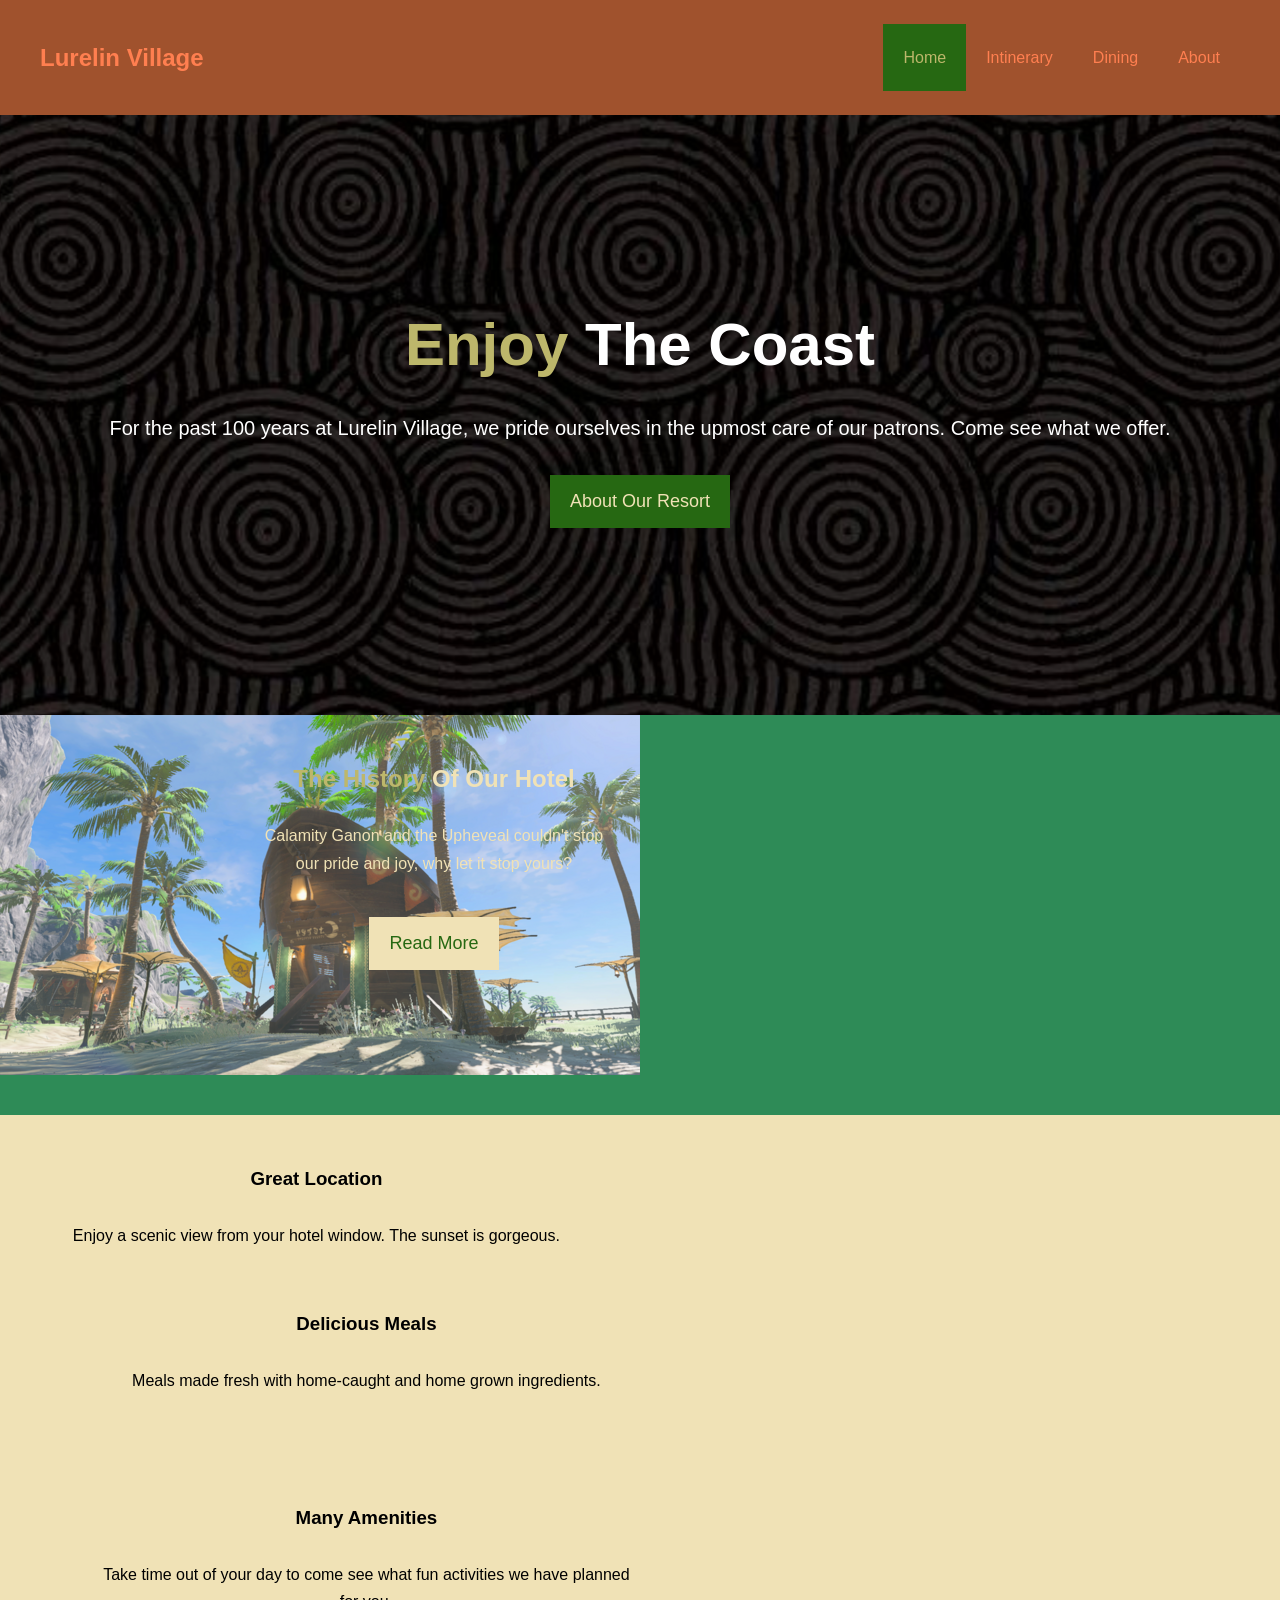
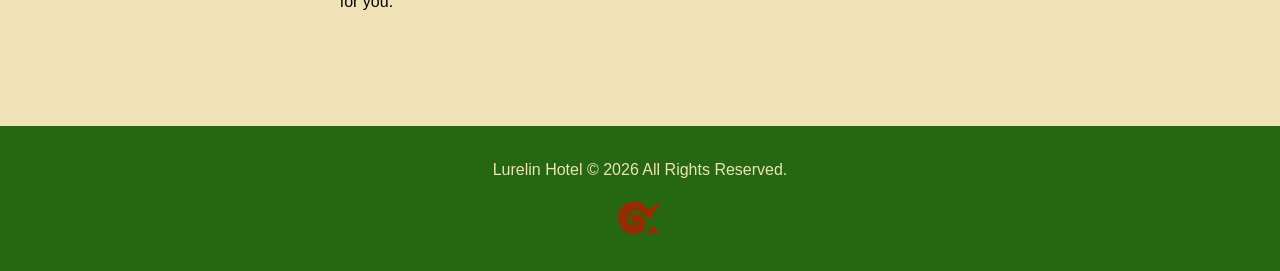
<file: index.html>
<!DOCTYPE html>
<html lang="en">
<head>
  <meta charset="UTF-8">
  <meta name="viewport" content="width=device-width, initial-scale=1.0">
  <meta name="description" content="Welcome to the most exciting getaway in Hyrule!">
  <meta name="keywords" content="Resort, hotel, Hyrule"> 
  <link rel="stylesheet" href="css/style.css">
  <title>Lurelin Village Resort</title>
</head>
<body>
<header>
<nav id="navbar">
<div class="container">
<h1 class="logo"><a href="index.html"></a>Lurelin Village</h1>  
<ul>
<li><a class="current" href="index.html">Home</a></li>
<li><a href="itinerary.html">Intinerary</a></li>
<li><a href="dining.html">Dining</a></li>
<li><a href="about.html">About</a></li>
</ul>
</div>
</nav>

<div id="showcase">
<div class="container">
  <div class="showcase-content">
<h1><span class="text-primary">Enjoy </span>The Coast</h1>
  <p class="lead">For the past 100 years at Lurelin Village, we pride ourselves in the upmost care of our patrons. Come see what we offer.</p>
  <a class="btn" href="about.html">About Our Resort</a>
</div>
</div>
</header>

<section id="home-info" class="bg-green">
<div class="info-img">
<div class="info-content">
  <h2><span class="text-primary"> The History</span> Of Our Hotel</h2>
  <p>Calamity Ganon and the Upheveal couldn't stop our pride and joy, why let it stop yours?</p>
  <a href="about.html" class="btn btn-light">Read More</a>
</div>
</section>

<section id="features">
<div class="box bg-light">
  <h3>Great Location</h3>
  <p>Enjoy a scenic view from your hotel window. The sunset is gorgeous.</p>
<div class="box bt-primary">
    <h3>Delicious Meals</h3>
  <p>Meals made fresh with home-caught and home grown ingredients.</p>
</div>
<div class="box bt-light">
    <h3>Many Amenities</h3>
  <p>Take time out of your day to come see what fun activities we have planned for you.</p>
</div>
</section>

<div class="clr"></div>

<footer id="main-footer">
<p>Lurelin Hotel &copy; 2026 All Rights Reserved.</p>
<a href="index.html"><img src="images/BotW_Zonai_Crest.png" alt="Crest" width="50px"></a>
</footer>
</body>
</html>
</file>
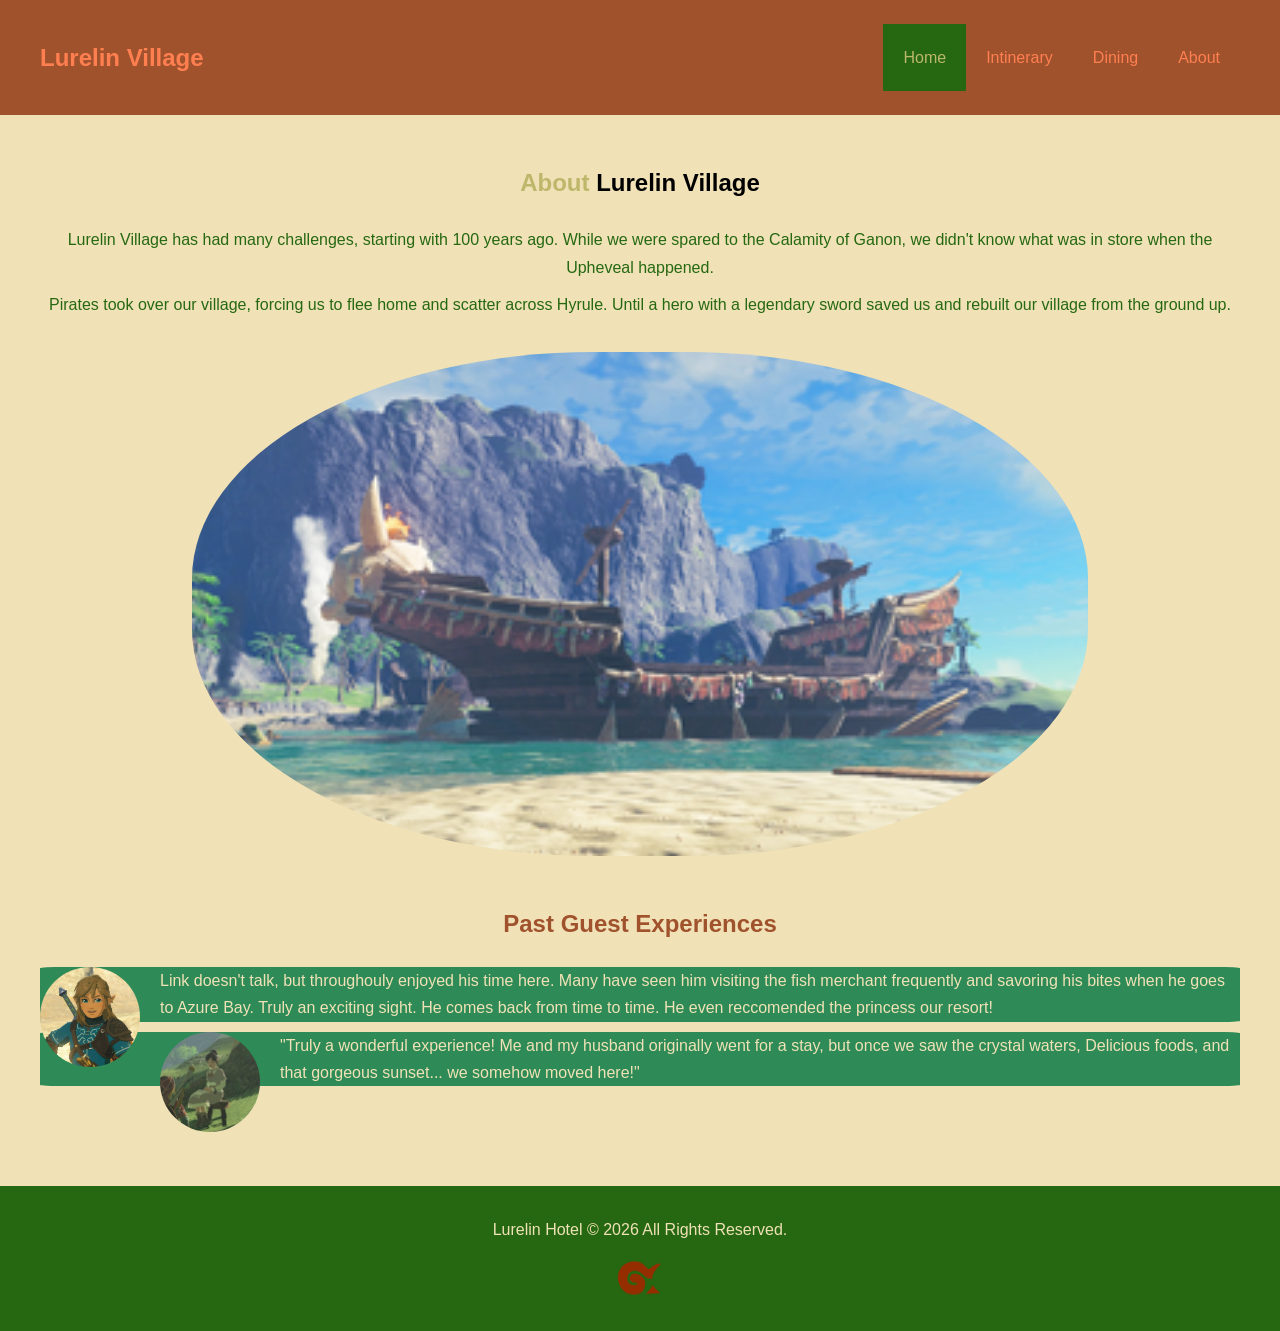
<file: About.html>
<!DOCTYPE html>
<html lang="en">
<head>
  <meta charset="UTF-8">
  <meta name="viewport" content="width=device-width, initial-scale=1.0">
  <meta name="description" content="Welcome to the most exciting getaway in Hyrule!">
  <meta name="keywords" content="Resort, hotel, Hyrule"> 
  <link rel="stylesheet" href="css/style.css">
  <title>About</title>
</head>
<body>
<header>
<nav id="navbar">
<div class="container">
<h1 class="logo"><a href="index.html"></a>Lurelin Village</h1>  
<ul>
<li><a class="current" href="index.html">Home</a></li>
<li><a href="itinerary.html">Intinerary</a></li>
<li><a href="dining.html">Dining</a></li>
<li><a href="about.html">About</a></li>
</ul>
</div>
</nav>
</header>

<section id="about-info" class="bg-light py-3">
<div class="container">
 <div class="infro-left"></div> 
<h1 class="heading"><span class="text-primary">About </span>Lurelin Village</h1>
<p class="lined">Lurelin Village has had many challenges, starting with 100 years ago. While we were spared to the Calamity of Ganon, we didn't know what was in store when the Upheveal happened.</p>
<p class="lined">Pirates took over our village, forcing us to flee home and scatter across Hyrule. Until a hero with a legendary sword saved us and rebuilt our village from the ground up.</p>
</div>
<div class="info-right">
<img src="images/320px-TotK_Pirate_Ship.png" alt="Ship">
</div>
</div>
</section>

<div class="clr"></div>

<section id="testimonial" class="py-3">
<div class="container">
  <h2 class="theheading">Past Guest Experiences</h2>
  <div class="testimonial bg-primary">
    <img src="images/linkfortest.jpg" alt="Guest review from link" width="100px" class="testimonials-img">
    <p>Link doesn't talk, but throughouly enjoyed his time here. Many have seen him visiting the fish merchant frequently and savoring his bites when he goes to Azure Bay. Truly an exciting sight. He comes back from time to time. He even reccomended the princess our resort!</p>
  </div>
  <div class="testimonial bg-primary">
    <img src="images/releatesti.jpg" alt="Ralera Guest" width="100px" class="testimonials-img">
    <p>"Truly a wonderful experience! Me and my husband originally went for a stay, but once we saw the crystal waters, Delicious foods, and that gorgeous sunset... we somehow moved here!"</p>
</div>
</section>

<footer id="main-footer">
<p>Lurelin Hotel &copy; 2026 All Rights Reserved.</p>
<a href="index.html"><img src="images/BotW_Zonai_Crest.png" alt="Crest" width="50px"></a>
</footer>
</body>
</html>
</file>
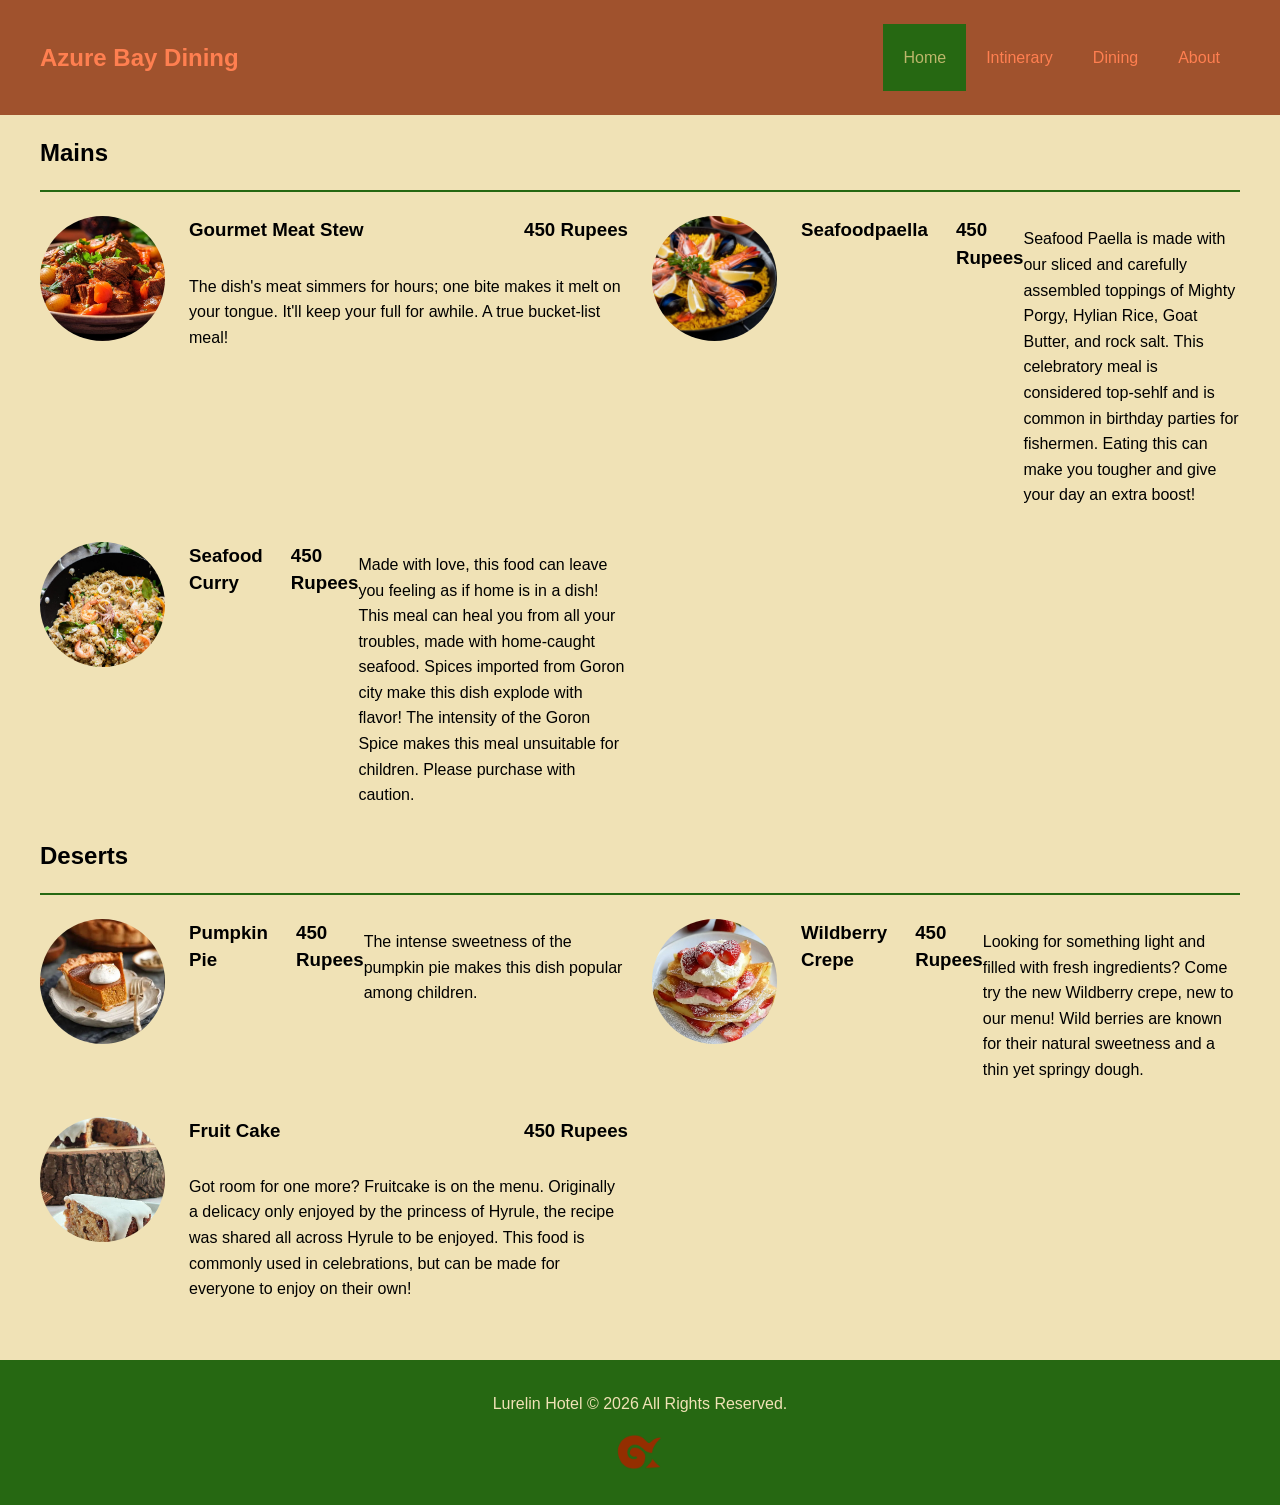
<file: dining.html>
<!DOCTYPE html>
<html lang="en">
<head>
  <meta charset="UTF-8">
  <meta name="viewport" content="width=device-width, initial-scale=1.0">
  <title>Azure Bay</title>
  <link rel="stylesheet" href="css/style.css">

</head>
<body>
  <nav id="navbar"> 
<div class="container">
<h1 class="logo"><a href="index.html"></a>Azure Bay Dining</h1>  
<ul>
<li><a class="current" href="index.html">Home</a></li>
<li><a href="itinerary.html">Intinerary</a></li>
<li><a href="dining.html">Dining</a></li>
<li><a href="about.html">About</a></li>
</ul>
</div>
</nav>

<div class="container">
  <div class="menu">
    <h2 class="menu-group-heading">
Mains 
    </h2>
    <div class="menu-group">
      <div class="menu-item">
<img src="images/gourmet meat stufff.jpg" alt="Gourmet Meat" class="menu-item-image">
<div class="menu-item-text">
  <h3 class="menu-item-heading">
     <span class="menu-item-name">Gourmet Meat Stew</span>
  <span class="menu-item-price">450 Rupees</span>
  </h3>
  <p class="menu-item-description">
    The dish's meat simmers for hours; one bite makes it melt on your tongue. It'll keep your full for awhile. A true bucket-list meal!
  </p>
</div>
      </div>
      <div class="menu-item">
<img src="images/seafoodpaella.webp" alt="seafoodpaella" class="menu-item-image">
<div class="menu-item-text"></div>
<h3 class="menu-item-heading">
    <span class="menu-item-name">Seafoodpaella</span>
  <span class="menu-item-price">450 Rupees</span>
</h3>
<p class="menu-item-description">
  Seafood Paella is made with our sliced and carefully assembled toppings of Mighty Porgy, Hylian Rice, Goat Butter, and rock salt. This celebratory meal is considered top-sehlf and is common in birthday parties for fishermen. Eating this can make you tougher and give your day an extra boost!
</p>
      </div>
      <div class="menu-item">
<img src="images/seafoodcurry.jpg" alt="seafoodcurry" class="menu-item-image">
<div class="menu-item-text"></div>
<h3 class="menu-item-heading">
    <span class="menu-item-name">Seafood Curry</span>
  <span class="menu-item-price">450 Rupees</span>
  </h3>
  <p class="menu-item-description">
    Made with love, this food can leave you feeling as if home is in a dish! This meal can heal you from all your troubles, made with home-caught seafood. Spices imported from Goron city make this dish explode with flavor! The intensity of the Goron Spice makes this meal unsuitable for children. Please purchase with caution.
  </p>

      </div>
    </div>    
    <h2 class="menu-group-heading">
Deserts
    </h2>
    <div class="menu-group">
      <div class="menu-item">
<img src="images/pumpkin pie.webp" alt="Pumpkin Pie" class="menu-item-image">
<div class="menu-item-text"></div>
<h3 class="menu-item-heading">
    <span class="menu-item-name">Pumpkin Pie</span>
  <span class="menu-item-price">450 Rupees</span>
  </h3>
  <p class="menu-item-description">
    The intense sweetness of the pumpkin pie makes this dish popular among children.
  </p>

      </div>
      <div class="menu-item">
<img src="images/strawberry crepe.jpg" alt="This is a Wildberry Crepe" class="menu-item-image">
<div class="menu-item-text"></div>
<h3 class="menu-item-heading">
      <span class="menu-item-name"> Wildberry  Crepe</span>
    <span class="menu-item-price">450 Rupees</span>
  </h3> 
    <p class="menu-item-description">
      Looking for something light and filled with fresh ingredients? Come try the new Wildberry crepe, new to our menu! Wild berries are known for their natural sweetness and a thin yet springy dough.

    </p>

      </div>
      <div class="menu-item">
        <img src="images/fruitcake.jpg" alt="This is a Fuitcake" class="menu-item-image">
        <div class="menu-item-text">
          <h3 class="menu-item-heading">
              <span class="menu-item-name">Fruit Cake</span>
            <span class="menu-item-price">450 Rupees</span> 
          </h3>
            <p class="menu-item-description">
             Got room for one more? Fruitcake is on the menu. Originally a delicacy only enjoyed by the princess of Hyrule, the recipe was shared all across Hyrule to be enjoyed. This food is commonly used in celebrations, but can be made for everyone to enjoy on their own!

 
            </p>

          
        </div>
      </div>
    </div>
  </div>
</div>
<footer id="main-footer">
<p>Lurelin Hotel &copy; 2026 All Rights Reserved.</p>
<a href="index.html"><img src="images/BotW_Zonai_Crest.png" alt="Crest" width="50px"></a>
</body>
</html>
</file>
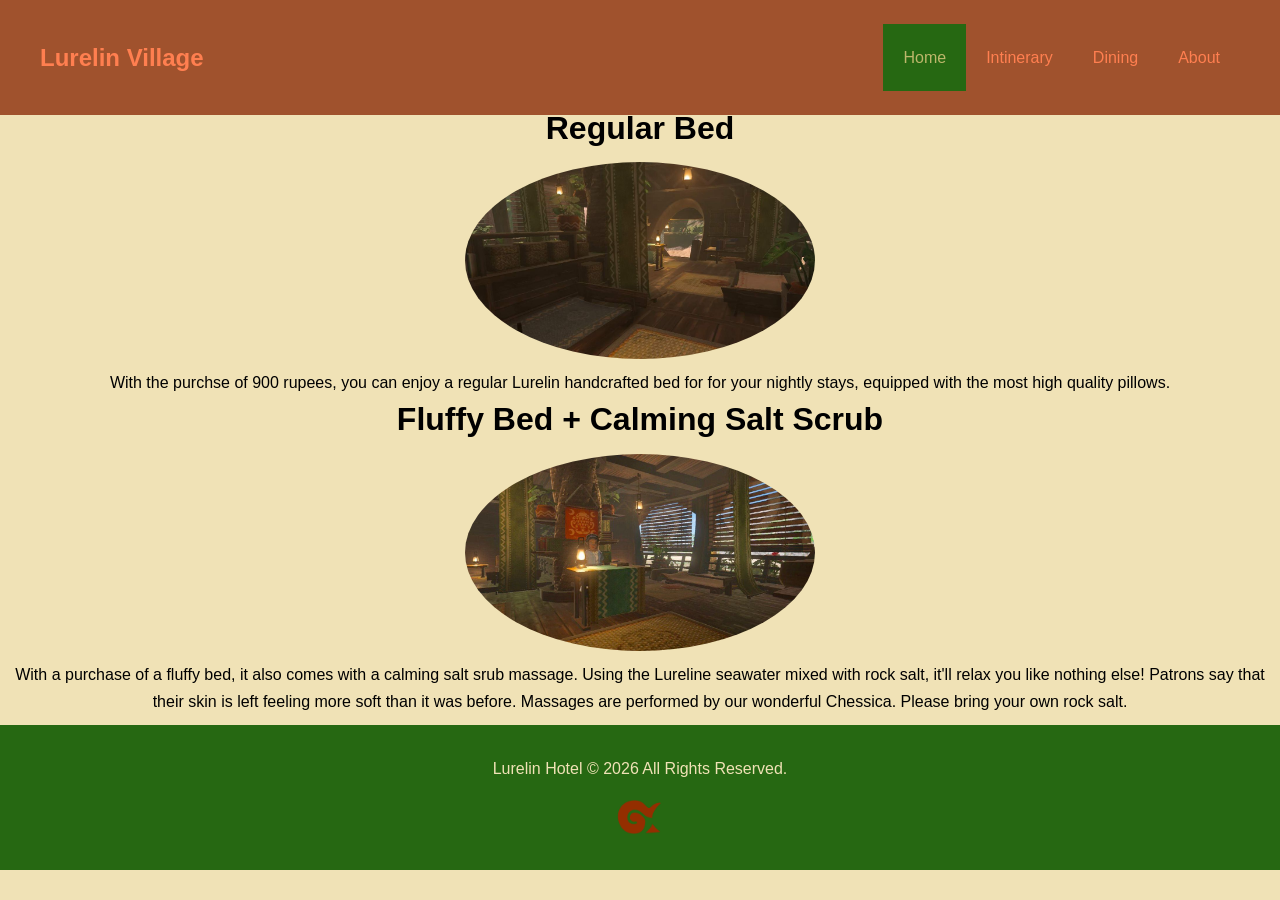
<file: Hotel.html>
<!DOCTYPE html>
<html lang="en">
<head>
   <meta charset="UTF-8">
  <meta name="viewport" content="width=device-width, initial-scale=1.0">
  <link rel="stylesheet" href="css/style.css">
  <nav id="navbar">
<div class="container">
<h1 class="logo"><a href="index.html"></a>Lurelin Village</h1>  
<ul>
<li><a class="current" href="index.html">Home</a></li>
<li><a href="itinerary.html">Intinerary</a></li>
<li><a href="dining.html">Dining</a></li>
<li><a href="about.html">About</a></li>
</ul>
</div>
</nav>
<h1>Regular Bed</h1>
<img class="lure" src="images/406bd27f1a570c31b2ddf02f83528bdc.jpg" alt="Lurelin Inn 2nd POV" width="350px">
<p class="float">With the purchse of 900 rupees, you can enjoy a regular Lurelin handcrafted bed for for your nightly stays, equipped with the most high quality pillows.</p>
<h1>Fluffy Bed + Calming Salt Scrub </h1><img class="lure" src="images/c1941d7b42ae0a559a7effe202968a92.jpg" alt="Lurelin Inn" width="350px">
<p class="float">With a purchase of a fluffy bed, it also comes with a calming salt srub massage. Using the Lureline seawater mixed with rock salt, it'll relax you like nothing else! Patrons say that their skin is left feeling more soft than it was before. Massages are performed by our wonderful Chessica. Please bring your own rock salt.</p>
 
  <title>Resort Stays</title>
</head>
<footer id="main-footer">
<p>Lurelin Hotel &copy; 2026 All Rights Reserved.</p>
<a href="index.html"><img src="images/BotW_Zonai_Crest.png" alt="Crest" width="50px"></a>
</body>
</html>
</file>
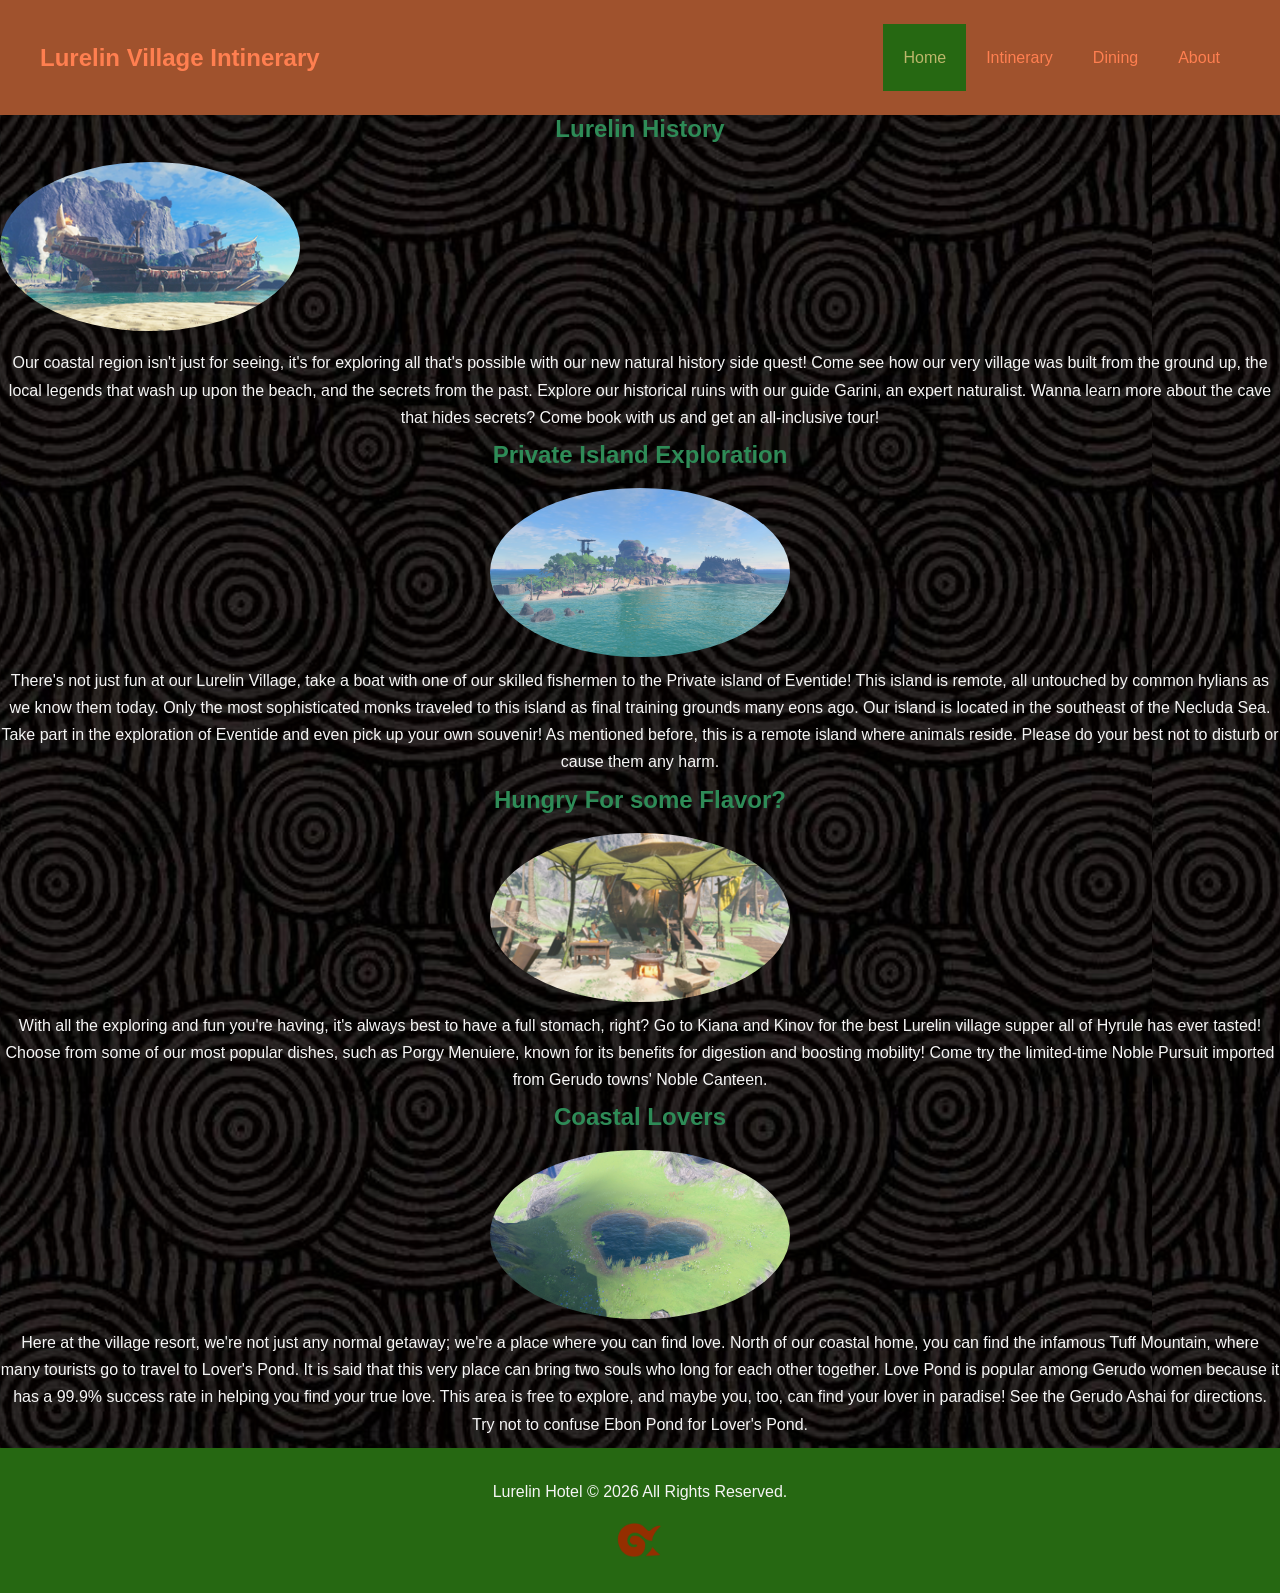
<file: Itinerary.html>
<!DOCTYPE html>
<html lang="en">
<head>
  <meta charset="UTF-8">
  <meta name="viewport" content="width=device-width, initial-scale=1.0">
  <title>Amenities</title>
  <link rel="stylesheet" href="css/style.css">
  <link rel="stylesheet" href="css/amen.css">
</head>
<body>

<nav id="navbar">
<div class="container">
<h1 class="logo"><a href="index.html"></a>Lurelin Village Intinerary</h1>  
<ul>
<li><a class="current" href="index.html">Home</a></li>
<li><a href="itinerary.html">Intinerary</a></li>
<li><a href="dining.html">Dining</a></li>
<li><a href="about.html">About</a></li>
</ul>
</div>
</nav>
 
<h2>Lurelin History</h2>
<img src="images/320px-TotK_Pirate_Ship.png" alt="Shipwrecked" class=".folder" width="300px">
<p>Our coastal region isn't just for seeing, it's for exploring all that's possible with our new natural history side quest! Come see how our very village was built from the ground up, the local legends that wash up upon the beach, and the secrets from the past. Explore our historical ruins with our guide Garini, an expert naturalist. Wanna learn more about the cave that hides secrets? Come book with us and get an all-inclusive tour!
</p>
<h2>Private Island Exploration</h2>
<img src="images/800px-TotK_Eventide_Island-1888717238.png" alt="Eventide Island" class="folder" width="300px">
<p>There's not just fun at our Lurelin Village, take a boat with one of our skilled fishermen to the Private island of Eventide! This island is remote, all untouched by common hylians as we know them today. Only the most sophisticated monks traveled to this island as final training grounds many eons ago. Our island is located in the southeast of the Necluda Sea. Take part in the exploration of Eventide and even pick up your own souvenir! As mentioned before, this is a remote island where animals reside. Please do your best not to disturb or cause them any harm.
</p>
<h2>Hungry For some Flavor?</h2>
<img src="images/320px-TotK_Azure_Bay.png" alt="Azure Bay" class="folder" width="300px">
<p>
With all the exploring and fun you're having, it's always best to have a full stomach, right? Go to Kiana and Kinov for the best Lurelin village supper all of Hyrule has ever tasted! Choose from some of our most popular dishes, such as Porgy Menuiere, known for its benefits for digestion and boosting mobility! Come try the limited-time Noble Pursuit imported from Gerudo towns' Noble Canteen.
</p>

<h2>Coastal Lovers</h2>
<img src="images/800px-TotK_Lover's_Pond.png" alt="Heart Shaped Pond" class="folder" width="300px">
<p>Here at the village resort, we're not just any normal getaway; we're a place where you can find love. North of our coastal home, you can find the infamous Tuff Mountain, where many tourists go to travel to Lover's Pond. It is said that this very place can bring two souls who long for each other together. Love Pond is popular among Gerudo women because it has a 99.9% success rate in helping you find your true love. This area is free to explore, and maybe you, too, can find your lover in paradise! See the Gerudo Ashai for directions. Try not to confuse Ebon Pond for Lover's Pond.</p>

<footer id="main-footer">
<p>Lurelin Hotel &copy; 2026 All Rights Reserved.</p>
<a href="index.html"><img src="images/BotW_Zonai_Crest.png" alt="Crest" width="50px" class="donttalk"></a>
</body>
</html>
</file>
<file: css/style.css>
/* Reset */
*{
margin: 0;
}

/*Main Styling*/
html,body{
font-family: 'Segoe UI', Tahoma, Geneva, Verdana, sans-serif;
line-height: 1.7em;
}

a{
color: seagreen;
text-decoration: none;
}

h1, h2, h3{
padding-bottom: 20px;
}

p{
margin: 10px 0;
}
/* Utilities */
.container{
margin: auto;
max-width: 1100px;
overflow: auto;
padding: 0 20px;
}

.text-primary{
color: darkkhaki;
text-align: right;
text-align: left;
}

.lead{
font-size: 20px;
}

.btn{
  display: inline-block;
font-size: 18px;
color: #F0E2B6;
background: #266812;
padding: 13px 20px;
border: none;
cursor: pointer;
}

.btn:hover{
background: darkkhaki;
color: #266812;
}

.btn-light{
  background: #F0E2B6;
  color: #266812;
}

.bg-green{
  background: seagreen;
  color: #F0E2B6;
}

.bg-primary{
  background: seagreen;
  color: #F0E2B6;
  border-radius: 2%;
}

.clr{
  clear: both;
}

.l-heading{
  font-size: 40px;
}

/* Padding */
.py-1 {padding: 10px 0;}
.py-2{padding: 20px 0;}
.py-3{padding: 30px 0;}
/* Navbar */
h1{
  text-align: center;
}
#navbar{
background: sienna;
color: coral;
overflow: auto;
}

#navbar 
a{
color: coral;
}

#navbar h1{
float: left;
padding-top: 20px;
}

#navbar ul{
list-style: none;
float: right;
}

#navbar ul li{
float: left;
}

#navbar ul li a{
display: block;
padding: 20px;
text-align: center;
}

#navbar ul li a:hover,
#navbar ul li a.current{
background: #266812;
color: darkkhaki;
}

/* Showcase */
#showcase{
background: url(../images/websitebkg.png) no-repeat center center/cover;
height: 600px;
}

#showcase .showcase-content{
color: white;
text-align: center;
padding-top: 170px;
}

#showcase .showcase-content h1{
font-size: 60px;
line-height: 1.2em;
}

#showcase .showcase-content p{
padding-bottom: 20px;
line-height: 1.7em;
}
/* home */
#home-info{
  height: 400px;
}
#home-info .info-img{
  float: left;
  width: 50%;
  background: url(../images/640px-TotK_Fishing_Resort.png) no-repeat;
  min-height: 100%;
}
#home-info .info-content{
  float: right;
  width: 55%;
  height: 20%;
  text-align: center;
  padding: 50px 30px;
  overflow: hidden; 
}

#home-info .info-content p{
 padding-bottom: 30px; 
}
/* features*/
.box{
  float: left;
  width: 33.3rem;
  padding: 50px;
  text-align: center;
}

/*About Info*/
#about-info .info-right{
  float: right;
  width: 50%;
  min-width: 100%;
}

#about-info .info-right img{
  display: block;
  width: 70%;
  margin: auto;
  border-radius: 45%;
}
#about-info .info-left{
  float: left;
  width: auto;
  min-height: 100%;
}
.lined{
  align-items: center;
  padding: 0px;
  float: right 20px; 
}
/*Test on my monials*/

#testimonials{
  height: 600px;
  background: url(../images/lurelinvillageuhhh.jpg) no-repeat center center/cover;
  padding-top: 40px;
}

#testimonials h2{
   color: darkolivegreen;
   text-align: center;
   padding-bottom: 40px;
}

#testimonials .testimonial {
padding: 20px;  
margin-bottom: 40px;
border-radius: 5px;
opacity: 0.9%;
}

.testimonials-img{
  width: 100px;
  float: left;
  margin-right: 20px;
  border-radius: 50%
}

/*footer*/
#main-footer{
  text-align: center;
  background-color: #266812;
  color: #F0E2B6;
  padding: 20px;
}

/* Menu */
.container{
  max-width: 1200px;
  margin: 0 auto;
  padding: 1.5em;
}
.menu{
  font-family: 'Segoe UI', Tahoma, Geneva, Verdana, sans-serif;
  font-size: 14px;
}

.menu-group-heading{
  margin: 0;
  padding-bottom: 1em;
  border-bottom: 2px solid #266812;
}
.menu-group{
  display: grid;
  grid-template-columns: 1fr;
gap: 1.5em;
padding: 1.5em 0;
}
.menu-item-image{
  width: 80px;
  height: 80px;
  flex-shrink: 0;
  object-fit: cover;
  margin-right: 1.5em;
 }

 .menu-item-text{
  flex-grow: 1;
 }
 .menu-item-heading{
  display: flex;
  justify-content: space-between;
  margin: 0;
 }
 .menu-item-name{
  margin-right: 1.5em;
 }

.menu-item-description{
  line-height: 1.6;
}

@media screen and (min-width: 992px){
  .menu{
    font-size: 16px;
  }
  .menu-group{
    grid-template-columns: repeat(2, 1fr);
  }
 .menu-item-image{
  width: 125px;
  height: 125px;
 }
}

.menu-item{
  display: flex;
}
  
body{
background: #F0E2B6;
}

img{
  border-radius: 50%;
}
.theheading{
color: sienna;
text-align: center;

}
.lined{
  text-align: center;
  color: #266812;
}
.lure{
  display: block;
  margin-left: auto;
  margin-right: auto;
}
.float{
  text-align: center;
}
</file>
<file: css/amen.css>
h2{
  color: seagreen;
  text-align: center;
}
body{
background: url(..//images/websitebkg.png);
}
p{
  color: whitesmoke;
  text-align: center;
}

.folder{
display: block;
margin-left: auto;
margin-right: auto;
}
</file>
